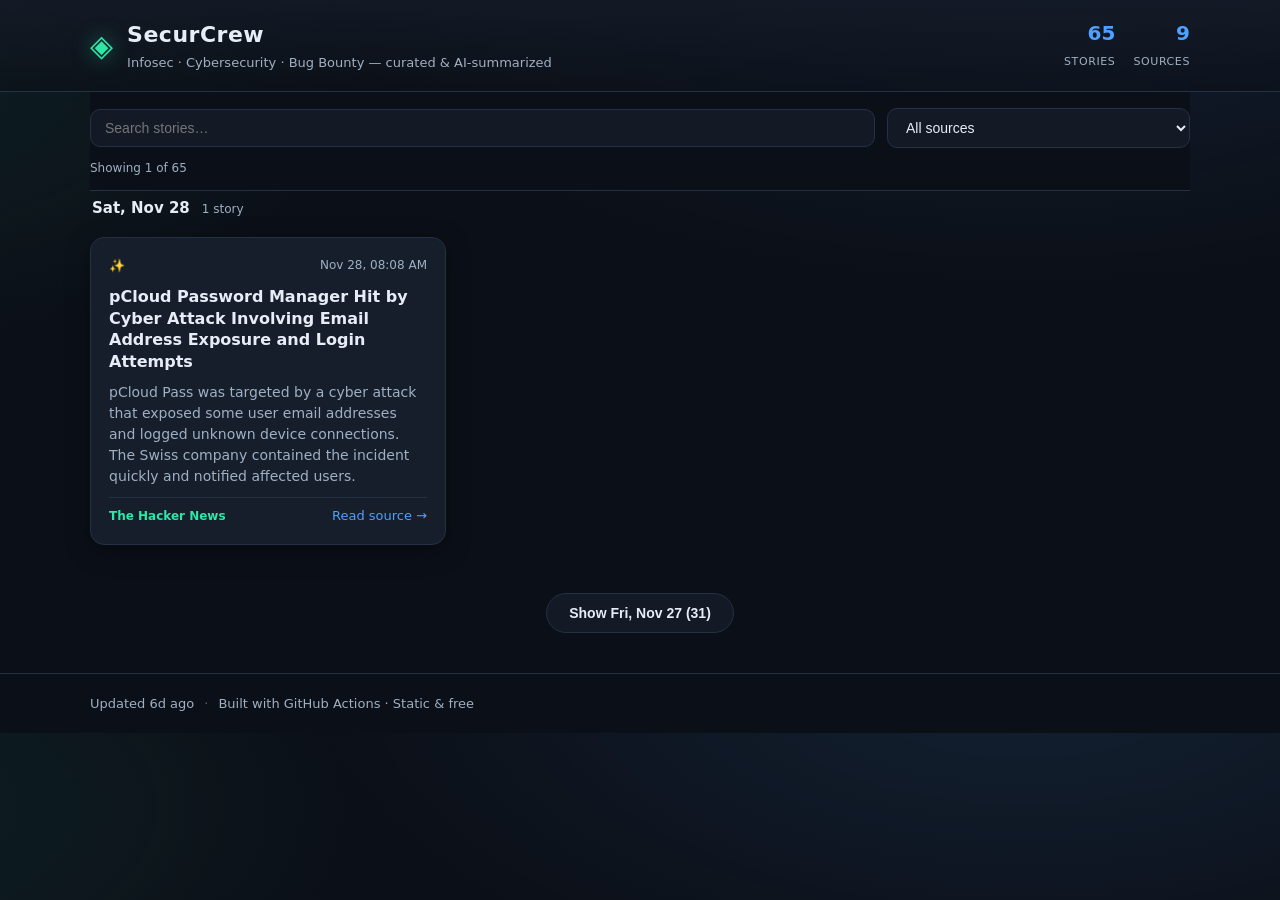
<file: docs/index.html>
<!DOCTYPE html>
<html lang="en">
<head>
  <meta charset="UTF-8" />
  <meta name="viewport" content="width=device-width, initial-scale=1.0" />
  <title>SecurCrew — Security News Feed</title>
  <meta name="description" content="Curated infosec, cybersecurity, and bug-bounty news with AI summaries." />
  <link rel="preconnect" href="https://fonts.googleapis.com" />
  <link rel="stylesheet" href="styles.css?v=5" />
</head>
<body>
  <header class="site-header">
    <div class="wrap header-inner">
      <div class="brand">
        <span class="brand-mark" aria-hidden="true">◈</span>
        <div>
          <h1>SecurCrew</h1>
          <p class="tagline">Infosec · Cybersecurity · Bug Bounty — curated &amp; AI-summarized</p>
        </div>
      </div>
      <div class="stats" id="stats" aria-live="polite"></div>
    </div>
  </header>

  <main class="wrap">
    <div class="toolbar">
      <section class="controls" aria-label="Filters">
        <input id="search" type="search" placeholder="Search stories…" autocomplete="off" />
        <select id="sourceFilter" aria-label="Filter by source">
          <option value="">All sources</option>
        </select>
      </section>
      <div class="meta-row">
        <span id="count" class="count"></span>
        <div id="activeFilters" class="active-filters"></div>
      </div>
    </div>

    <section id="grid" class="grid" aria-live="polite"></section>

    <div class="more-wrap">
      <button id="showMore" class="show-more" hidden></button>
    </div>

    <p id="empty" class="empty" hidden>No stories yet. The feed populates on the next scheduled run.</p>
  </main>

  <button id="toTop" class="to-top" hidden aria-label="Back to top" title="Back to top">↑</button>

  <footer class="site-footer">
    <div class="wrap">
      <span id="updated"></span>
      <span class="sep">·</span>
      <span>Built with GitHub Actions · Static &amp; free</span>
    </div>
  </footer>

  <script src="app.js?v=5" defer></script>
</body>
</html>
</file>
<file: docs/styles.css>
:root {
  --bg: #0b0f17;
  --bg-elev: #131a26;
  --bg-card: #161e2c;
  --border: #243044;
  --text: #e6edf6;
  --text-dim: #9fb0c3;
  --accent: #4ea1ff;
  --accent-2: #2ee6a6;
  --posted: #2ee6a6;
  --queued: #f5b73d;
  --shadow: 0 6px 24px rgba(0, 0, 0, 0.35);
  --radius: 14px;
}

* { box-sizing: border-box; }

html { scroll-behavior: smooth; }

body {
  margin: 0;
  background:
    radial-gradient(1200px 600px at 80% -10%, rgba(78, 161, 255, 0.12), transparent 60%),
    radial-gradient(900px 500px at -10% 10%, rgba(46, 230, 166, 0.08), transparent 55%),
    var(--bg);
  color: var(--text);
  font-family: system-ui, -apple-system, "Segoe UI", Roboto, Helvetica, Arial, sans-serif;
  line-height: 1.5;
}

.wrap { width: min(1100px, 92vw); margin: 0 auto; }

/* Header */
.site-header {
  border-bottom: 1px solid var(--border);
  background: linear-gradient(180deg, rgba(19, 26, 38, 0.9), rgba(11, 15, 23, 0.6));
}
.header-inner {
  display: flex;
  align-items: center;
  justify-content: space-between;
  gap: 16px;
  padding: 18px 0;
  flex-wrap: wrap;
}
.brand { display: flex; align-items: center; gap: 14px; }
.brand-mark {
  font-size: 30px;
  color: var(--accent-2);
  filter: drop-shadow(0 0 10px rgba(46, 230, 166, 0.5));
}
.brand h1 { margin: 0; font-size: 22px; letter-spacing: 0.5px; }
.tagline { margin: 2px 0 0; color: var(--text-dim); font-size: 13px; }

.stats { display: flex; gap: 18px; }
.stat { text-align: right; }
.stat b { display: block; font-size: 20px; color: var(--accent); }
.stat span { font-size: 11px; color: var(--text-dim); text-transform: uppercase; letter-spacing: 0.6px; }

/* Controls / sticky toolbar */
.toolbar {
  position: sticky;
  top: 0;
  z-index: 8;
  background: var(--bg);
  padding: 16px 0 12px;
  margin-bottom: 6px;
  border-bottom: 1px solid var(--border);
}
.controls {
  display: flex;
  gap: 12px;
  align-items: center;
  flex-wrap: wrap;
}
#search, #sourceFilter {
  background: var(--bg-elev);
  border: 1px solid var(--border);
  color: var(--text);
  padding: 10px 14px;
  border-radius: 10px;
  font-size: 14px;
  outline: none;
}
#search { flex: 1 1 260px; }
#search:focus, #sourceFilter:focus { border-color: var(--accent); }
#sourceFilter { min-width: 160px; }

.meta-row {
  display: flex;
  align-items: center;
  gap: 10px;
  margin-top: 10px;
  flex-wrap: wrap;
  min-height: 20px;
}
.count { font-size: 12px; color: var(--text-dim); }
.active-filters { display: flex; gap: 8px; flex-wrap: wrap; }
.active-chip {
  background: rgba(78, 161, 255, 0.12);
  border: 1px solid rgba(78, 161, 255, 0.35);
  color: var(--accent);
  font-size: 12px;
  padding: 3px 10px;
  border-radius: 999px;
  cursor: pointer;
}
.active-chip:hover { background: rgba(78, 161, 255, 0.22); }

/* Grid */
.grid {
  display: grid;
  grid-template-columns: repeat(auto-fill, minmax(320px, 1fr));
  gap: 16px;
  padding-bottom: 40px;
}

/* Day header spans the full grid row */
.day-head {
  grid-column: 1 / -1;
  display: flex;
  align-items: baseline;
  gap: 12px;
  margin: 14px 2px 2px;
}
.day-head:first-child { margin-top: 0; }
.day-label { font-size: 15px; font-weight: 700; color: var(--text); }
.day-count { font-size: 12px; color: var(--text-dim); }
.card {
  background: var(--bg-card);
  border: 1px solid var(--border);
  border-radius: var(--radius);
  padding: 18px;
  display: flex;
  flex-direction: column;
  gap: 10px;
  box-shadow: var(--shadow);
  transition: transform 0.15s ease, border-color 0.15s ease;
  animation: rise 0.35s ease both;
}
.card:hover { transform: translateY(-3px); border-color: var(--accent); }
.card.clickable { cursor: pointer; }
.card.clickable:focus-visible { outline: 2px solid var(--accent); outline-offset: 2px; }

@keyframes rise { from { opacity: 0; transform: translateY(8px); } to { opacity: 1; transform: none; } }

.card-top { display: flex; align-items: center; gap: 8px; }
.card-top .time { margin-left: auto; }
.badge {
  font-size: 11px;
  text-transform: uppercase;
  letter-spacing: 0.5px;
  padding: 3px 9px;
  border-radius: 999px;
  font-weight: 700;
}
.badge.posted { color: #04241a; background: var(--posted); }
.badge.queued { color: #2a1e02; background: var(--queued); }
.time { font-size: 12px; color: var(--text-dim); }

.aiflag {
  font-size: 13px;
  line-height: 1;
  cursor: default;
}
.aiflag.off { opacity: 0.55; filter: grayscale(1); }

.card h3 { margin: 2px 0 0; font-size: 16px; line-height: 1.35; }
.card p.summary { margin: 0; color: var(--text-dim); font-size: 14px; }
mark {
  background: rgba(245, 183, 61, 0.35);
  color: inherit;
  border-radius: 3px;
  padding: 0 1px;
}

.tags { display: flex; flex-wrap: wrap; gap: 6px; }
.tag {
  font-size: 11px;
  color: var(--accent);
  background: rgba(78, 161, 255, 0.1);
  border: 1px solid rgba(78, 161, 255, 0.25);
  padding: 2px 8px;
  border-radius: 999px;
  cursor: pointer;
  transition: all 0.12s ease;
}
.tag:hover { background: rgba(78, 161, 255, 0.22); }
.tag.is-active { background: var(--accent); color: #04101f; border-color: var(--accent); font-weight: 600; }

.card-foot {
  margin-top: auto;
  display: flex;
  align-items: center;
  justify-content: space-between;
  gap: 8px;
  padding-top: 8px;
  border-top: 1px solid var(--border);
}
.source { font-size: 12px; color: var(--accent-2); font-weight: 600; display: inline-flex; align-items: center; gap: 6px; }
.favicon { width: 16px; height: 16px; border-radius: 3px; flex: none; background: var(--bg-elev); }
.readmore {
  font-size: 13px;
  color: var(--accent);
  text-decoration: none;
  white-space: nowrap;
}
.readmore:hover { text-decoration: underline; }

.empty { text-align: center; color: var(--text-dim); padding: 60px 0; }

.more-wrap { display: flex; justify-content: center; padding: 8px 0 40px; }
.show-more {
  background: var(--bg-elev);
  border: 1px solid var(--border);
  color: var(--text);
  padding: 11px 22px;
  border-radius: 999px;
  font-size: 14px;
  font-weight: 600;
  cursor: pointer;
  transition: all 0.15s ease;
}
.show-more:hover { border-color: var(--accent); color: var(--accent); }

/* Skeleton loading */
.card.skeleton { pointer-events: none; gap: 12px; }
.sk-line {
  height: 12px;
  border-radius: 6px;
  background: linear-gradient(90deg, var(--bg-elev) 25%, #1c2637 37%, var(--bg-elev) 63%);
  background-size: 400% 100%;
  animation: shimmer 1.3s ease infinite;
}
.sk-line.sk-sm { width: 30%; }
.sk-line.sk-md { width: 60%; }
.sk-line.sk-lg { width: 85%; height: 18px; }
@keyframes shimmer { 0% { background-position: 100% 0; } 100% { background-position: 0 0; } }

/* Back to top */
.to-top {
  position: fixed;
  right: 22px;
  bottom: 22px;
  width: 44px;
  height: 44px;
  border-radius: 50%;
  border: 1px solid var(--border);
  background: var(--bg-elev);
  color: var(--text);
  font-size: 20px;
  cursor: pointer;
  box-shadow: var(--shadow);
  z-index: 20;
  transition: all 0.15s ease;
}
.to-top:hover { border-color: var(--accent); color: var(--accent); transform: translateY(-2px); }

/* Footer */
.site-footer {
  border-top: 1px solid var(--border);
  color: var(--text-dim);
  font-size: 13px;
  padding: 20px 0;
}
.site-footer .wrap { display: flex; gap: 10px; align-items: center; flex-wrap: wrap; }
.sep { opacity: 0.5; }

@media (max-width: 560px) {
  .stats { width: 100%; justify-content: flex-start; }
  .stat { text-align: left; }
  .to-top { right: 14px; bottom: 14px; }
}
</file>
